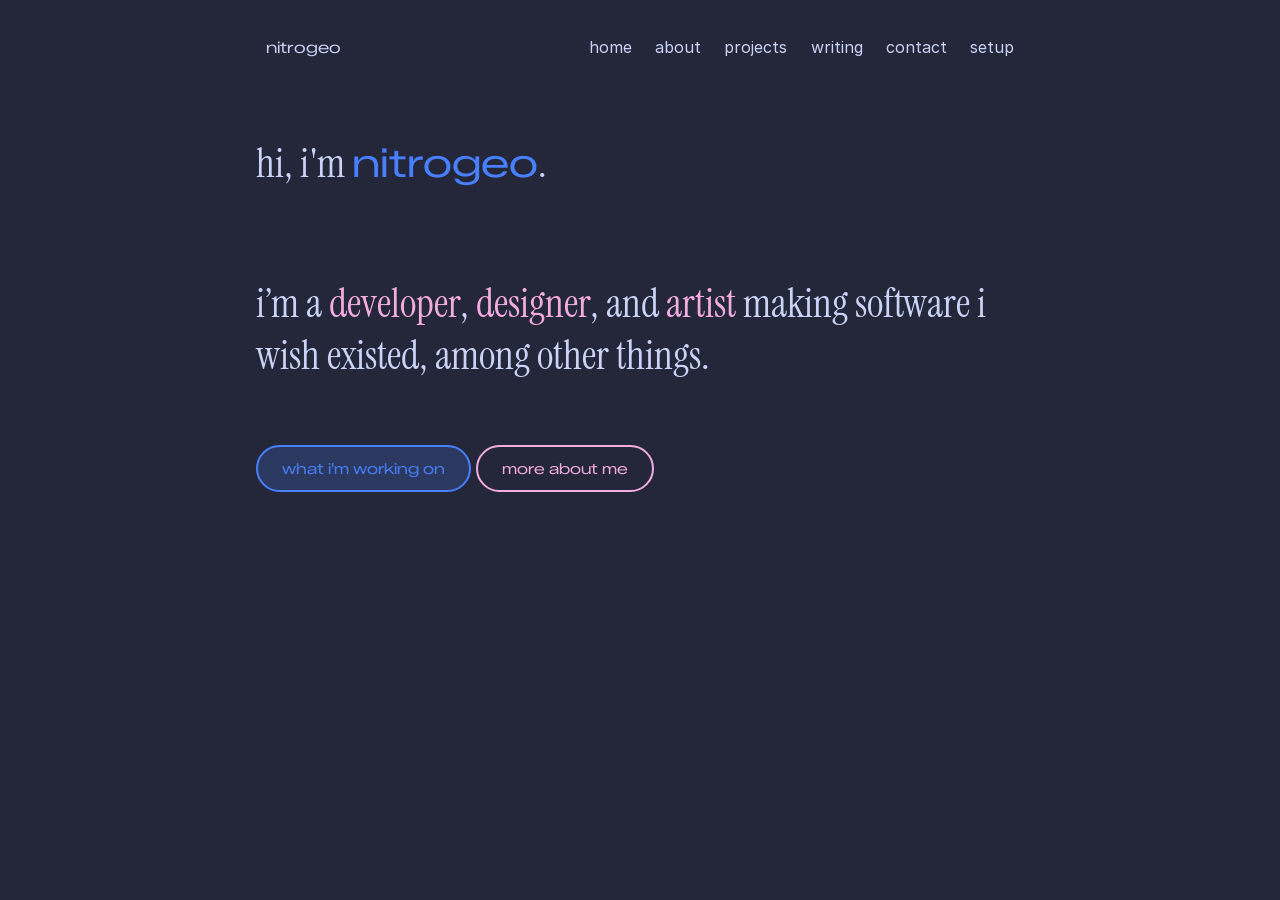
<file: index.html>
<!DOCTYPE html>
<html lang="en">
<head>
    <meta charset="UTF-8">
    <meta name="viewport" content="width=device-width, initial-scale=1.0">
    <title>nitrogeo's personal site~</title>
    <link rel="icon" type="image/png" href="./.assets/box sona head.png">

    <link rel="stylesheet" href="styles.css">
    <script src="./script.js"></script>    

    <!-- google fonts -->
    <!--<link rel="preconnect" href="https://fonts.googleapis.com">-->
    <!--<link rel="preconnect" href="https://fonts.gstatic.com" crossorigin>-->
    <!--<link href="https://fonts.googleapis.com/css2?family=Geist+Mono:ital,wght@0,100..900;1,100..900&family=Geist+Pixel&family=Instrument+Serif:ital@0;1&family=Inter:ital,opsz,wght@0,14..32,100..900;1,14..32,100..900&family=Knewave&display=swap" rel="stylesheet">-->
    

    <!-- 

    map 11:34a // 
    
    index, 
    about, 
    tech projects /
        hoth
        nitrox+tesseract
    creative projects /
        xylieverse??
        wormholes
        stick figures idk man
        decahedron
    creative areas ie "about" ig vro/
        vid editng
        music prod
        art/animation
        mograp
        writing/lore 
    -->
</head>
<body>
    <main class="site-shell">
        <div id="navbar-container"></div>
        <div class="hero master-hero">
            <h1 class="hero-text">hi, i'm <span class="hero-a">nitrogeo</span>.</h1>
            <p class="hero-text">i’m a <span class="hero-b">developer</span>, <span class="hero-b">designer</span>, and <span class="hero-b">artist</span> making software i wish existed, among other things.</p>
        </div>
        <div class="button-group">
                <a href="./projects.html" class="btn button-a">what i'm working on</a>
                <a href="./about.html" class="btn button-b">more about me</a>
        </div>
    </main>
</body>
</html>
</file>
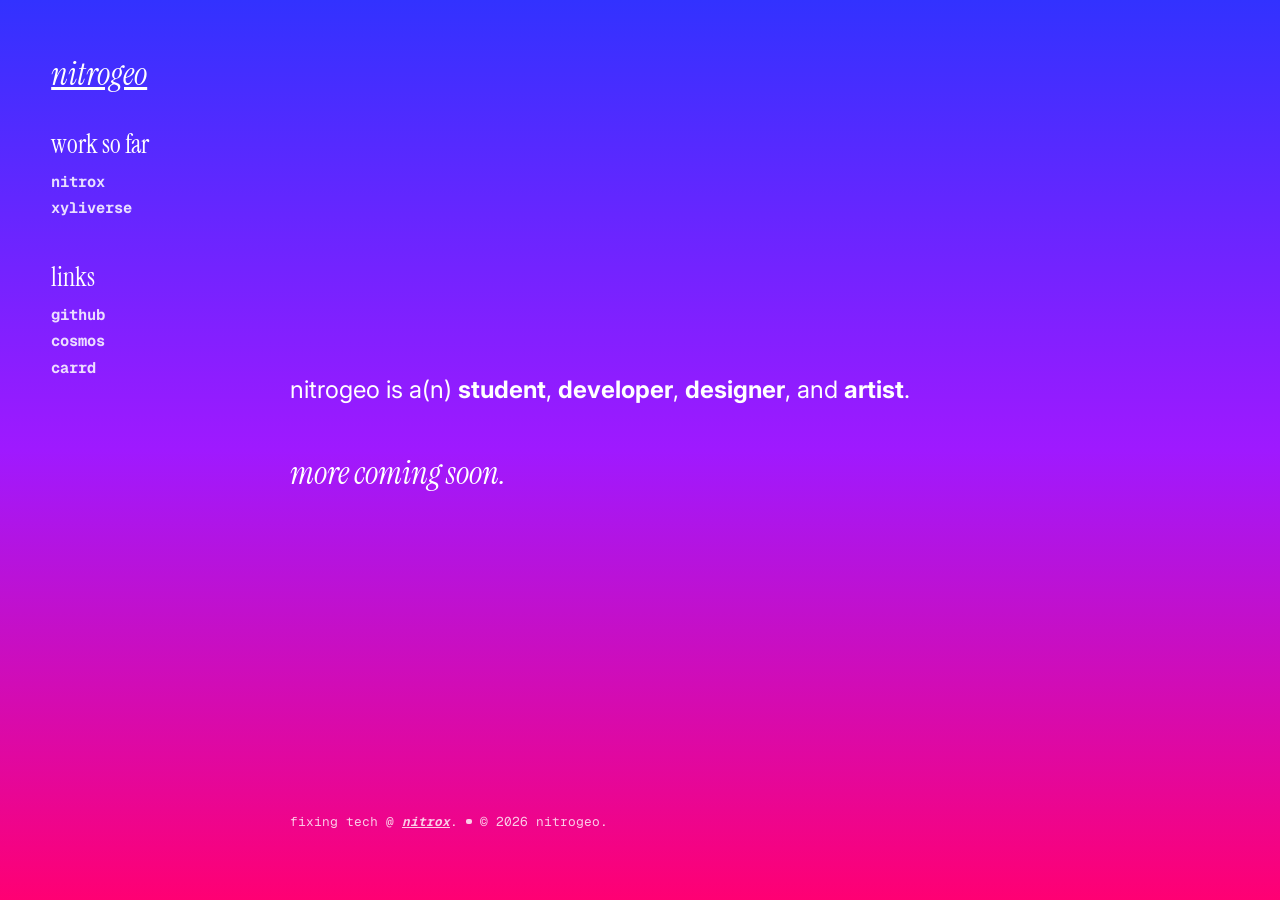
<file: .old-v1/index.html>
<!DOCTYPE html>
<html lang="en">
<head>
    <meta charset="UTF-8">
    <meta name="viewport" content="width=device-width, initial-scale=1.0">
    <title>@nitrogeo</title>
    <link rel="icon" type="image/png" href="./.assets/doodle1 inverted~.png">
    <link rel="stylesheet" href="styles.css">
</head>
<body>
    <div class="layout">
        <aside class="sidebar">
            <div class="sidebar-group">
                <h1 class="sidebar-hero">nitrogeo</h1>
                <h2 class="sidebar-header">work so far</h2>
                <ul class="sidebar-items">
                    <li><a href="https://nitroxhq.github.io" target="_blank" rel="noopener noreferrer">nitrox</a></li>
                    <li><a href="404.html" rel="noopener noreferrer">xyliverse</a></li>

                </ul>
            </div>
            <div class="sidebar-group">
                <h2 class="sidebar-header">links</h2>
                <ul class="sidebar-items">
                    <li><a href="https://github.com/nitrogeo" target="_blank" rel="noopener noreferrer">github</a></li>
                    <li><a href="https://cosmos.so/nitrogeo" target="_blank" rel="noopener noreferrer">cosmos</a></li>
                    <li><a href="https://nitrogeo.carrd.co" target="_blank" rel="noopener noreferrer">carrd</a></li>
                </ul>
            </div>
        </aside>

        <div class="content-area">
            <main class="main">
                <div class="hero">
                    <p class="hero-description">
                        nitrogeo is a(n) <strong>student</strong>, <strong>developer</strong>,
                        <strong>designer</strong>, and <strong>artist</strong>.
                    </p>
                </div>
                <p class="coming-soon">more coming soon.</p>
            </main>

            <footer class="footer">
                <span class="tagline">fixing tech @ <a href="https://nitroxhq.github.io/" class="link">nitrox</a>.</span>
                <span class="cursor"></span>
                <span class="copyright">&copy; 2026 nitrogeo.</span>
            </footer>
        </div>
    </div>
</body>
</html>
</file>
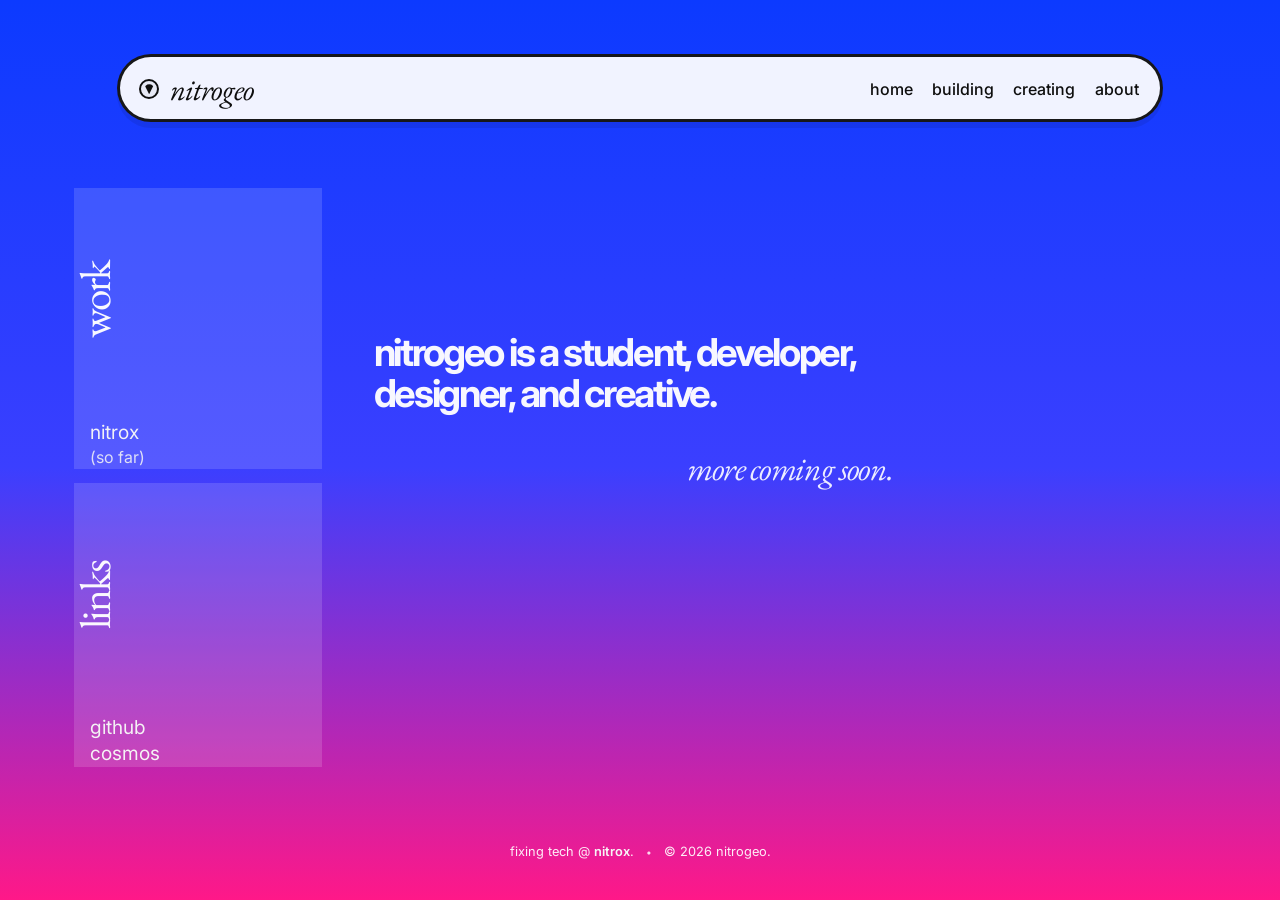
<file: .old-v2-ai-purge/index.html>
<!DOCTYPE html>
<html lang="en">
<head>
    <meta charset="UTF-8">
    <meta name="viewport" content="width=device-width, initial-scale=1.0">
    <title>@nitrogeo</title>
    <link rel="icon" type="image/png" href="./.assets/doodle1 inverted~.png">
    <link rel="preconnect" href="https://fonts.googleapis.com">
    <link rel="preconnect" href="https://fonts.gstatic.com" crossorigin>
    <link href="https://fonts.googleapis.com/css2?family=EB+Garamond:ital,wght@0,400..800;1,400..800&family=Inter:wght@400;500;600;700;800;900&display=swap" rel="stylesheet">
    <link rel="stylesheet" href="styles.css">
</head>

<body>
    <div class="page-shell">
        <header class="topbar" aria-label="Main navigation">
            <div class="brand-wrap" aria-label="nitrogeo home">
                <span class="brand-mark" aria-hidden="true"></span>
                <span class="brand-name">nitrogeo</span>
            </div>

            <nav class="main-nav" aria-label="Site sections">
                <a href="#" class="nav-link">home</a>
                <a href="#" class="nav-link">building</a>
                <a href="#" class="nav-link">creating</a>
                <a href="#" class="nav-link">about</a>
            </nav>
        </header>

        <div class="content-row">
            <aside class="info-column" aria-label="Links and work">
                <div class="info-block">
                    <div class="info-label">work</div>
                    <div class="info-item"><a href="https://nitroxhq.github.io" target="_blank" rel="noopener noreferrer">nitrox</a></div>
                    <div class="info-note">(so far)</div>
                </div>

                <div class="info-block">
                    <div class="info-label">links</div>
                    <div class="info-item"><a href="https://github.com/nitrogeo" target="_blank" rel="noopener noreferrer">github</a></div>
                    <div class="info-item"><a href="https://cosmos.so/nitrogeo" target="_blank" rel="noopener noreferrer">cosmos</a></div>
                </div>
            </aside>

            <main class="hero" aria-labelledby="intro-heading">
                <h1 id="intro-heading">nitrogeo is a student, developer,<br>designer, and creative.</h1>
                <p class="coming-soon">more coming soon.</p>
            </main>
        </div>

        <footer class="site-footer">
            <span>fixing tech @ <a href="https://nitroxhq.github.io/" target="_blank" rel="noopener noreferrer">nitrox</a>.</span>
            <span class="footer-dot" aria-hidden="true">•</span>
            <span>&copy; 2026 nitrogeo.</span>
        </footer>
    </div>
</body>
</html>
</file>
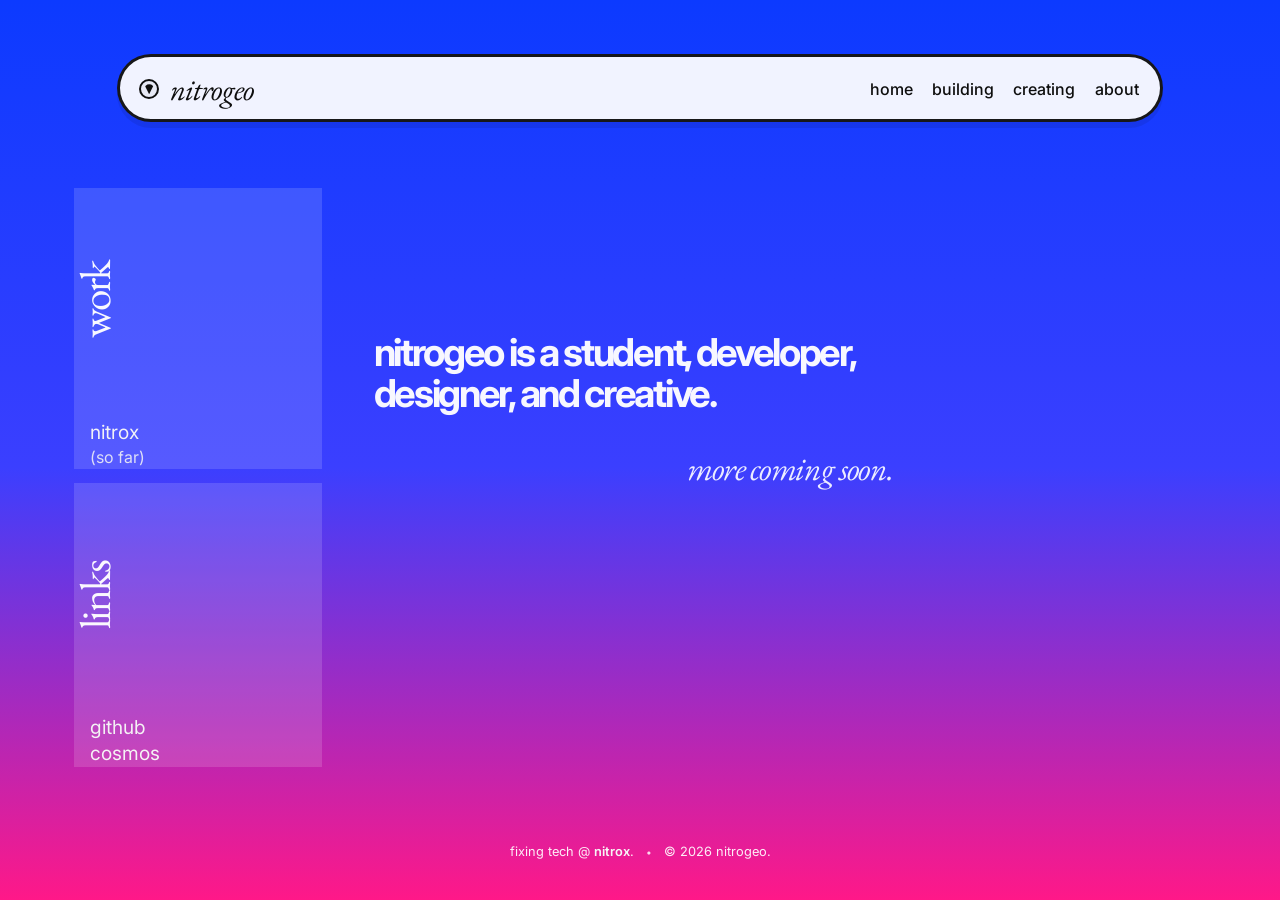
<file: v2.x no ai purge idk/index.html>
<!DOCTYPE html>
<html lang="en">
<head>
    <meta charset="UTF-8">
    <meta name="viewport" content="width=device-width, initial-scale=1.0">
    <title>@nitrogeo</title>
    <link rel="icon" type="image/png" href="./assets/doodle1 inverted~.png">
    <link rel="preconnect" href="https://fonts.googleapis.com">
    <link rel="preconnect" href="https://fonts.gstatic.com" crossorigin>
    <link href="https://fonts.googleapis.com/css2?family=EB+Garamond:ital,wght@0,400..800;1,400..800&family=Inter:wght@400;500;600;700;800;900&display=swap" rel="stylesheet">
    <link rel="stylesheet" href="styles.css">
</head>

<body>
    <div class="page-shell">
        <header class="topbar" aria-label="Main navigation">
            <div class="brand-wrap" aria-label="nitrogeo home">
                <span class="brand-mark" aria-hidden="true"></span>
                <span class="brand-name">nitrogeo</span>
            </div>

            <nav class="main-nav" aria-label="Site sections">
                <a href="#" class="nav-link">home</a>
                <a href="#" class="nav-link">building</a>
                <a href="#" class="nav-link">creating</a>
                <a href="#" class="nav-link">about</a>
            </nav>
        </header>

        <div class="content-row">
            <aside class="info-column" aria-label="Links and work">
                <div class="info-block">
                    <div class="info-label">work</div>
                    <div class="info-item"><a href="https://nitroxhq.github.io" target="_blank" rel="noopener noreferrer">nitrox</a></div>
                    <div class="info-note">(so far)</div>
                </div>

                <div class="info-block">
                    <div class="info-label">links</div>
                    <div class="info-item"><a href="https://github.com/nitrogeo" target="_blank" rel="noopener noreferrer">github</a></div>
                    <div class="info-item"><a href="https://cosmos.so/nitrogeo" target="_blank" rel="noopener noreferrer">cosmos</a></div>
                </div>
            </aside>

            <main class="hero" aria-labelledby="intro-heading">
                <h1 id="intro-heading">nitrogeo is a student, developer,<br>designer, and creative.</h1>
                <p class="coming-soon">more coming soon.</p>
            </main>
        </div>

        <footer class="site-footer">
            <span>fixing tech @ <a href="https://nitroxhq.github.io/" target="_blank" rel="noopener noreferrer">nitrox</a>.</span>
            <span class="footer-dot" aria-hidden="true">•</span>
            <span>&copy; 2026 nitrogeo.</span>
        </footer>
    </div>
</body>
</html>
</file>
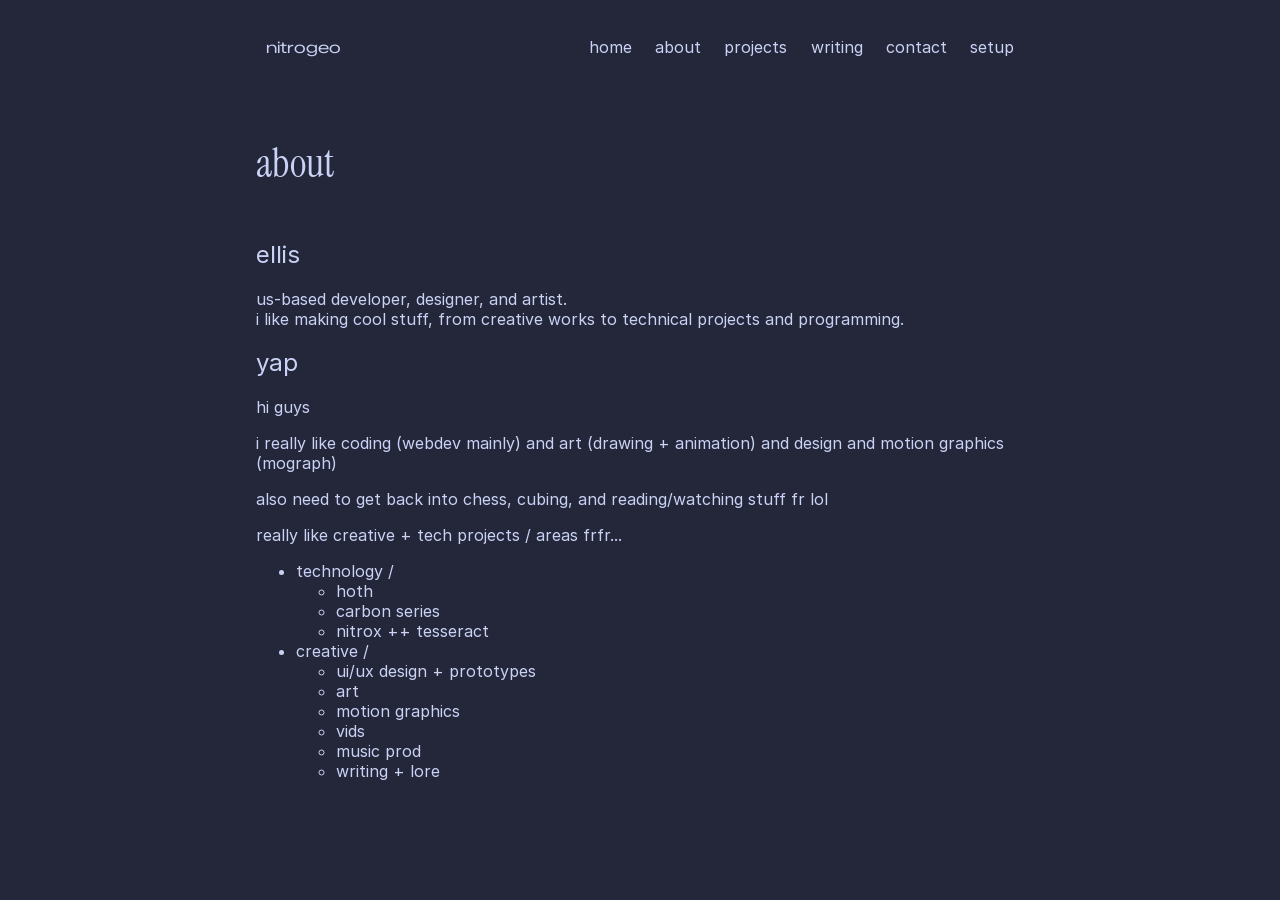
<file: about.html>
<!DOCTYPE html>
<html lang="en">
<head>
    <meta charset="UTF-8">
    <meta name="viewport" content="width=device-width, initial-scale=1.0">
    <title>nitrogeo // about</title>
    <link rel="icon" type="image/png" href="./.assets/box sona head.png">
    <link rel="stylesheet" href="styles.css">
    <script src="./script.js"></script> 
</head>
<body>
    <main class="site-shell">
        <div id="navbar-container"></div>
        <div class="hero">
            <h1 class="hero-text">about</h1>
        </div>
        <h2 class="h2-text">ellis</h2>
        us-based developer, designer, and artist.
        <br>
        i like making cool stuff, from creative works to technical projects and programming.
        <h2 class="h2-text">yap</h2>
        <div> <!-- yap idk lol -->
            <p>hi guys</p>
            <p>i really like coding (webdev mainly) and art (drawing + animation) and design and motion graphics (mograph)</p>
            <p>also need to get back into chess, cubing, and reading/watching stuff fr lol</p>
        </div>
        <div> <!-- list idk -->
            <p>really like creative + tech projects / areas frfr...</p>
            <ul>
                <li>technology /</li>
                <ul>
                    <li>hoth</li>
                    <li>carbon series</li>
                    <li>nitrox ++ tesseract</li>
                </ul>
                <li>creative /</li>
                <ul>
                    <li>ui/ux design + prototypes</li>
                    <li>art</li>
                    <li>motion graphics</li>
                    <li>vids</li>
                    <li>music prod</li>
                    <li>writing + lore</li>
                </ul>
            </ul>
        </div>
    </main>
</body>
</html>
</file>
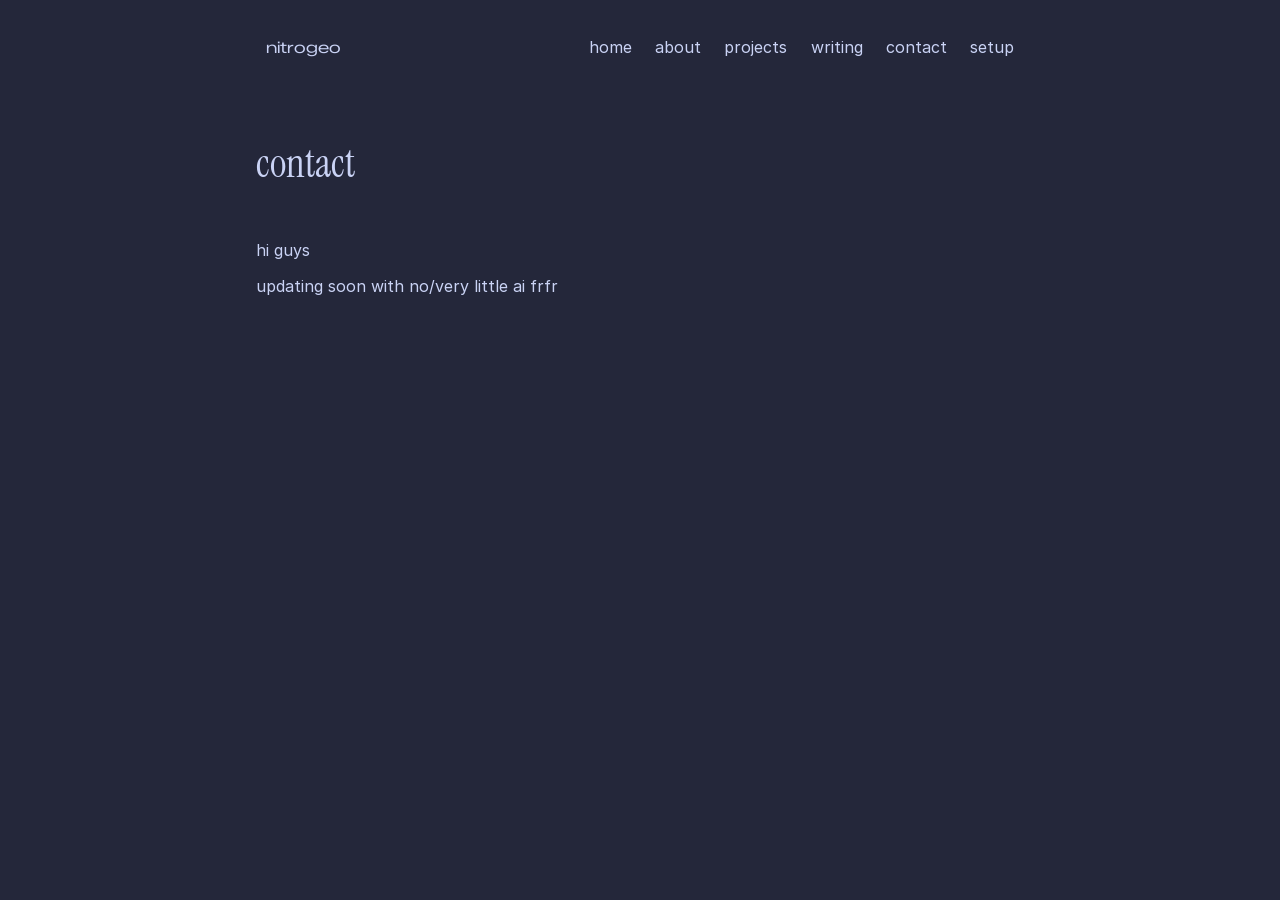
<file: contact.html>
<!DOCTYPE html>
<html lang="en">
<head>
    <meta charset="UTF-8">
    <meta name="viewport" content="width=device-width, initial-scale=1.0">
    <title>nitrogeo // contact</title>
    <link rel="icon" type="image/png" href="./.assets/box sona head.png">
    <link rel="stylesheet" href="styles.css">
    <script src="./script.js"></script> 
</head>
<body>
    <main class="site-shell">
        <div id="navbar-container"></div>
        <div class="hero">
            <h1 class="hero-text">contact</h1>
            <p>hi guys</p>
            <p>updating soon with no/very little ai frfr</p>
        </div>
        <div>
        </div>
    </main>
</body>
</html>
</file>
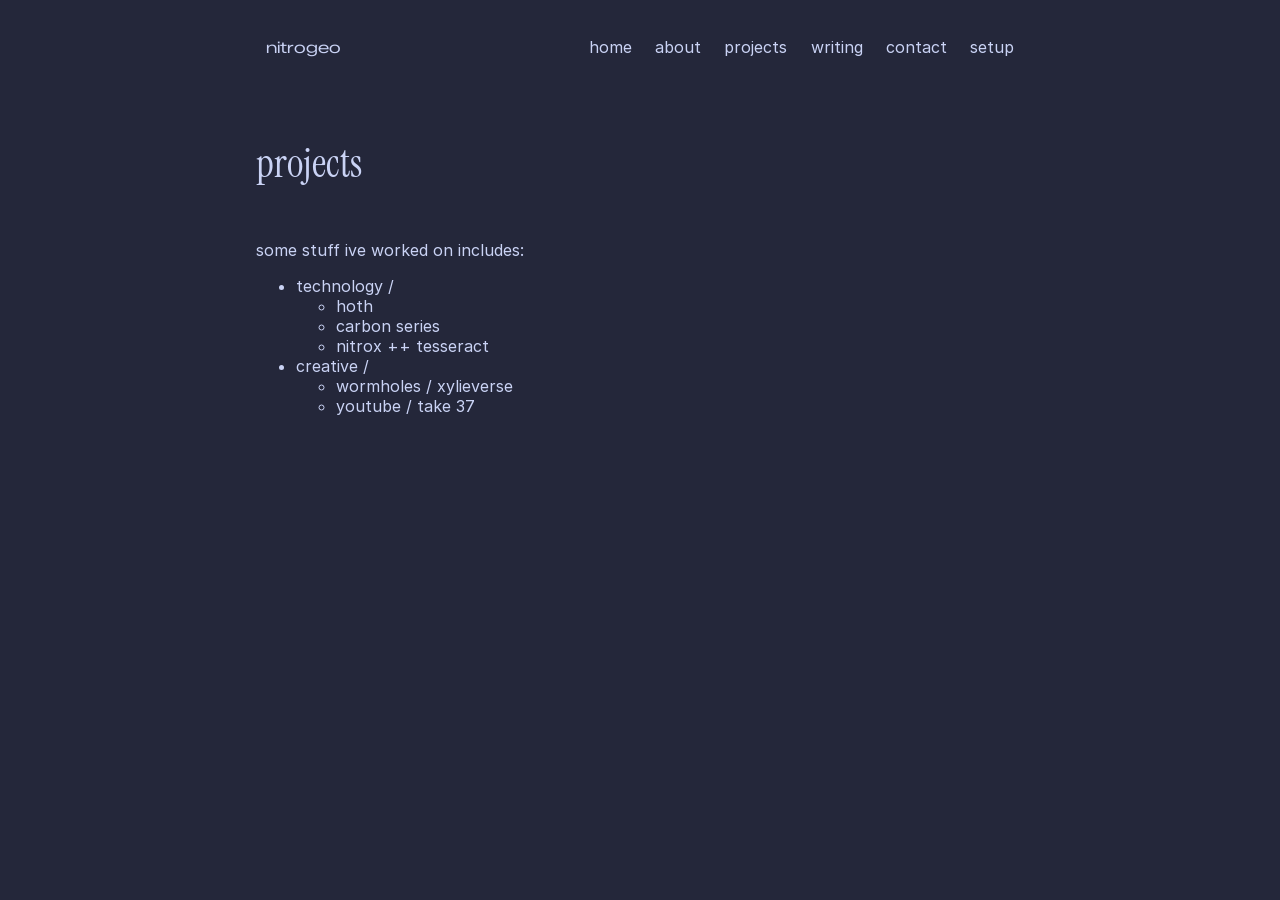
<file: projects.html>
<!DOCTYPE html>
<html lang="en">
<head>
    <meta charset="UTF-8">
    <meta name="viewport" content="width=device-width, initial-scale=1.0">
    <title>nitrogeo // projects</title>
    <link rel="icon" type="image/png" href="./.assets/box sona head.png">
    <link rel="stylesheet" href="styles.css">
    <script src="./script.js"></script> 
</head>
<body>
    <main class="site-shell">
        <div id="navbar-container"></div>
        <div class="hero">
            <h1 class="hero-text">projects</h1>
        </div>
        <div>
            <p>some stuff ive worked on includes:</p>
            <ul>
                <li>technology /</li>
                <ul>
                    <li>hoth</li>
                    <li>carbon series</li>
                    <li>nitrox ++ tesseract</li>
                </ul>
                <li>creative /</li>
                <ul>
                    <li>wormholes / xylieverse</li>
                    <li>youtube / take 37</li>
                </ul>
            </ul>
        </div>
    </main>
</body>
</html>
</file>
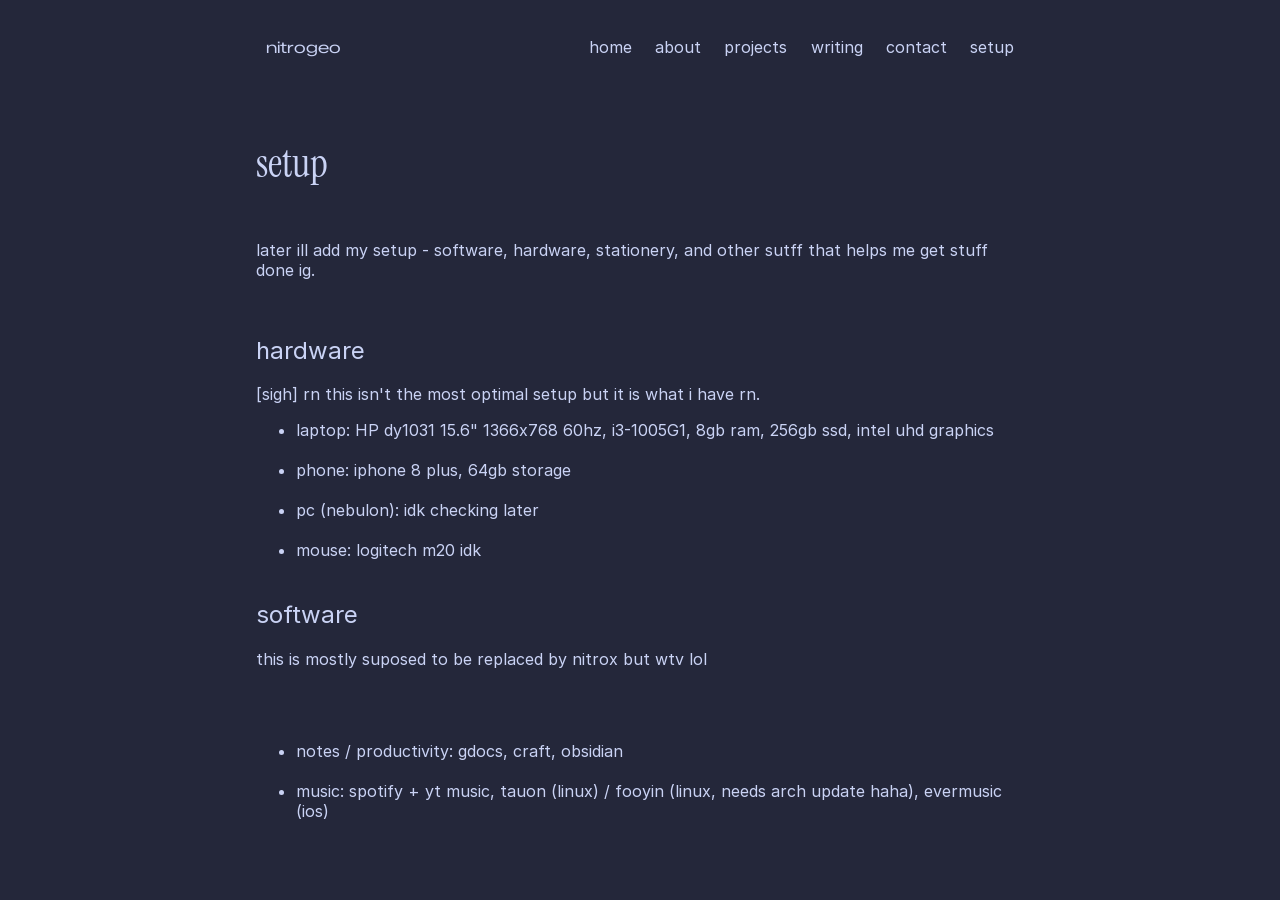
<file: setup.html>
<!DOCTYPE html>
<html lang="en">
<head>
    <meta charset="UTF-8">
    <meta name="viewport" content="width=device-width, initial-scale=1.0">
    <title>nitrogeo // about</title>
    <link rel="icon" type="image/png" href="./.assets/box sona head.png">
    <link rel="stylesheet" href="styles.css">
    <script src="./script.js"></script> 
</head>
<body>
    <main class="site-shell">
        <div id="navbar-container"></div>
        <div class="hero">
            <h1 class="hero-text">setup</h1>
            <p>later ill add my setup - software, hardware, stationery, and other sutff that helps me get stuff done ig.</p>
            <br>
        </div>
        <div>
            <h2 class="h2-text">hardware</h2>
            [sigh] rn this isn't the most optimal setup but it is what i have rn.
            <br>
            <ul>
                <li class="bullet">laptop: HP dy1031 15.6" 1366x768 60hz, i3-1005G1, 8gb ram, 256gb ssd, intel uhd graphics</li>
                <br>
                <li class="bullet">phone: iphone 8 plus, 64gb storage</li>
                <br>
                <li class="bullet">pc (nebulon): idk checking later</li>
                <br>
                <li class="bullet">mouse: logitech m20 idk</li>
                <br>
            </ul>
        </div>

        <h2 class="h2-text">software</h2>
        <div> <!-- yap idk lol -->
            <p>this is mostly suposed to be replaced by nitrox but wtv lol</p>
            <br>
            <br>
        <ul>
            <li class="bullet">notes / productivity: gdocs, craft, obsidian</li>
            <br>
            <li class="bullet">music: spotify + yt music, tauon (linux) / fooyin (linux, needs arch update haha), evermusic (ios)</li>
            <br>
        </ul>
        </div>
    </main>
</body>
</html>
</file>
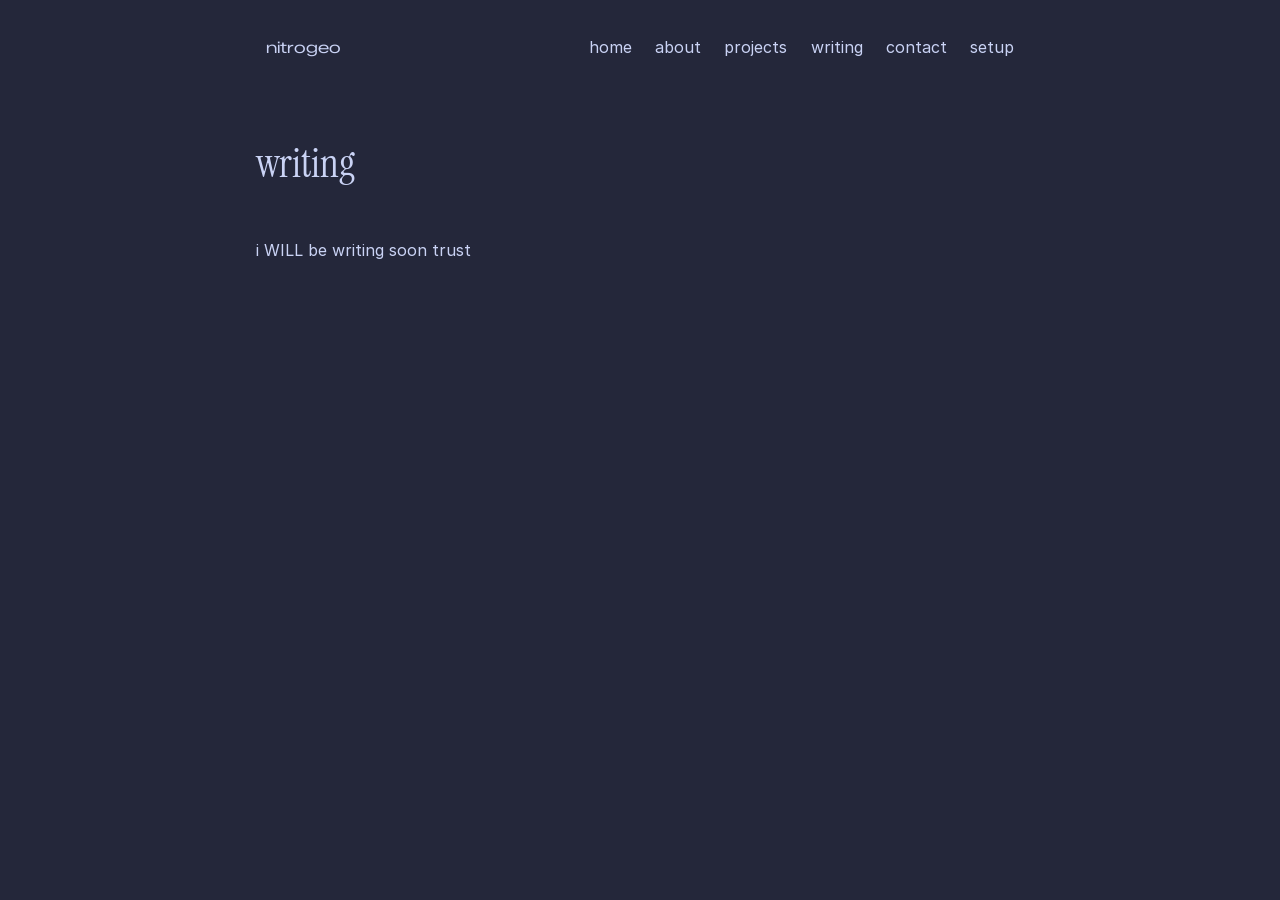
<file: writing.html>
<!DOCTYPE html>
<html lang="en">
<head>
    <meta charset="UTF-8">
    <meta name="viewport" content="width=device-width, initial-scale=1.0">
    <title>nitrogeo // writing</title>
    <link rel="icon" type="image/png" href="./.assets/box sona head.png">
    <link rel="stylesheet" href="styles.css">
    <script src="./script.js"></script> 
</head>
<body>
    <main class="site-shell">
        <div id="navbar-container"></div>
        <div class="hero">
            <h1 class="hero-text">writing</h1>
        </div>
        <div>
            <p>i WILL be writing soon trust</p>
        </div>
    </main>
</body>
</html>
</file>
<file: styles.css>
/* local fonts! */
@font-face {
  font-family: 'Zalando Sans SemiExpanded';
  font-weight: 400;
  src: url('assets/fonts/zalando-semiexpanded/ZalandoSansSemiExpanded-VariableFont_wght.woff2') format('woff2');
}

@font-face {
  font-family: 'Zalando Sans SemiExpanded';
  font-weight: 400;
  font-style: italic;
  src: url('assets/fonts/zalando-semiexpanded/ZalandoSansSemiExpanded-Italic-VariableFont_wght.woff2') format('woff2');
}



@font-face {
  font-family: 'Zalando Sans SemiExpanded';
  font-weight: 400;
  src: url('assets/fonts/zalando-expanded/ZalandoSansExpanded-VariableFont_wght.woff2') format('woff2');
}

@font-face {
  font-family: 'Zalando Sans SemiExpanded';
  font-weight: 400;
  font-style: italic;
  src: url('assets/fonts/zalando-expanded/ZalandoSansExpanded-Italic-VariableFont_wght.woff2') format('woff2');
}



@font-face {
  font-family: 'Inter';
  font-weight: 400;
  src: url('assets/fonts/inter/Inter-Regular.woff2') format('woff2');
}

@font-face {
  font-family: 'Inter';
  font-weight: 400;
  font-style: italic;
  src: url('assets/fonts/inter/Inter-Italic.woff2') format('woff2');
}

@font-face {
  font-family: 'Instrument Serif';
  font-weight: 400;
  src: url('assets/fonts/instrument-serif/InstrumentSerif-Regular.woff2') format('woff2');
}

@font-face {
  font-family: 'Instrument Serif';
  font-weight: 400;
  font-style: italic;
  src: url('assets/fonts/instrument-serif/InstrumentSerif-Italic.woff2') format('woff2');
}

@font-face {
    font-family: 'Geist Mono';
    font-weight: 400;
    src: url('assets/fonts/geist-mono/GeistMono-Regular.woff2') format('woff2');
}

@font-face {
    font-family: 'Geist Pixel';
    font-weight: 400;
    src: url('assets/fonts/geist-pixel/GeistPixel-Square.woff2') format('woff2');
}

@font-face {
    font-family: 'Knewave';
    font-weight: 400;
    src: url('assets/fonts/knewave/Knewave-Regular.woff2') format('woff2');
}

/* vars! */
:root {
  /* catppuccin btw lol */

  /* colors */
  --bg: #24273a;
  /* --text: #f6f6f6; */
  --text: #cad3f5;
  /* ========== */
  --accent1: #4980FF;
  --accent2: #F3ACE0;
  --accent3: #c6a0f6;

  
  /* fonts */
  --font-main: "Inter", sans-serif;
  --font-serif: "Instrument Serif", serif;
  --font-mono: "Geist Mono";
  --font-chill: "Knewave"; /* make it the ones from figma later lol // done idk when lol; 10.20.2026*/
  --font-pixel: "Geist Pixel";
  --font-wide: "Zalando Sans SemiExpanded";
}


/* page main */
* {
  box-sizing: border-box;
  font-weight: normal; /* tmp fix for weird bolded intrument serif idk */
}

body {
  font-family: var(--font-main);
  background-color: var(--bg);
  color: var(--text);
}

/* also active = on-click and link = unvisited and visited = visited*/
/* purple is #c6a0f6 */
/* All links */
a {
  color: var(--accent2);
  text-decoration: none; /* removes the underline*/
}

/* Mouse-over (hover) state */
a:hover {
  color: var(--accent1);
}

/* Shared page boundaries // margin? pretty sure */
.site-shell { /* doesnt work btw ?? idk fixing */
    width: min(90%, 48rem);
    margin-inline: auto;
}



/* navbar stuff! */
/* Navbar */
.navbar {
    display: flex;
    justify-content: space-between;
    align-items: center;
    gap: 1.5rem;
    padding-block: 1.5rem;
}

.navbar-links {
    display: flex;
    gap: 0.2rem;
    flex-wrap: wrap;
}

/* Links */
.navbar a {
    color: inherit;
    text-decoration: none;
    padding: 5px 10px; /* add vert and hor padding to make it "thicker" lol */
}

.navbar a:hover {
    text-decoration: underline;
    color: var(--accent1)
}





/* custom HERO classes */
.master-hero {
  /* idk man update later */
}
.hero-text {
  font-family: var(--font-serif);

  gap: 1.5rem; /* ?? */
  padding-block: 1.5rem;
  font-size: 2.5rem;
}
.hero-a {
  font-weight: normal;
  color: var(--accent1);
  font-family: var(--font-wide);
}
.hero-b {
  color: var(--accent2)
}

.btn { /* learn ts fr */
  /* learn vro */
  display: inline-block;

  /* know fr i think */
  padding: 0.75rem 1.5rem; /* text padding */
  border-radius: 9999px; /* round */
  border: 1px solid currentColor;
  font-size: 0.95rem;

  /* learn vro */
  transition: background-color 0.2s ease, color 0.2s ease;
  font-family: var(--font-wide);
}
.button-a {
  color: var(--accent1);
  border: 2.5px solid var(--accent1);

  /* learn vro */
  background-color: color-mix(in srgb, var(--accent1) 20%, transparent);
}
.button-b {
  color: var(--accent2);
  border: 2.5px solid var(--accent2);
  /* background-color: color-mix(in srgb, var(--accent2) 0%, transparent); */
}



/* custom bullet pts! */
.sitemap li {
  list-style: "– ";
}
.index-links li {
  list-style: "– ";
}
.bullet ui {
  list-style: "– ";
}

.underline {
  color: var(--accent2);
  text-decoration: underline;
}

.navbar-logo {
  font-family: var(--font-wide);
  color: var(--accent1); /* why no apply?? */
}
</file>
<file: .old-v1/styles.css>
@import url('https://fonts.googleapis.com/css2?family=EB+Garamond:ital,wght@0,400..800;1,400..800&family=Geist+Mono:wght@100..900&family=Instrument+Sans:ital,wght@0,400..700;1,400..700&family=Instrument+Serif:ital@0;1&family=Inter:ital,opsz,wght@0,14..32,100..900;1,14..32,100..900&display=swap');

:root {
  --text: #ffffff;
  --serif: 'Instrument Serif', serif;
  --sans-serif: 'Inter', sans-serif;
  --mono: 'Geist Mono', monospace;
  --sans: 'Instrument Sans', sans-serif;
  --mond: 'EB Garamond', serif;
}

*, *::before, *::after {
  box-sizing: border-box;
}

html, body {
  margin: 0;
  padding: 0;
  height: 100%;
}

body {
  font-family: var(--sans-serif);
  background: linear-gradient(180deg, #3232FF 0%, #9F19FF 50%, #ff0073 100%); /* #FF0048*/
  background-attachment: fixed;
  color: var(--text);
  -webkit-font-smoothing: antialiased;
  -moz-osx-font-smoothing: grayscale;
}

::selection {
  background: rgba(255, 255, 255, 0.2);
}

.layout {
  display: flex;
  min-height: 100vh;
}





.sidebar {
  padding: clamp(3rem, 6vh, 5rem) clamp(1.5rem, 3vw, 3rem);
  padding-left: clamp(1.5rem, 4vw, 5rem);
  flex-shrink: 0;
}

.sidebar-group {
  margin-bottom: 2.5rem;
}

.sidebar-hero {
  font-family: var(--serif);
  font-size: clamp(1.5rem, 3vw, 2rem);
  font-weight: 400;
  margin: 0 0 2rem;
  line-height: 1.3;
  text-decoration: underline;
  font-style: italic;
}

.sidebar-header {
  font-family: var(--serif);
  font-size: clamp(1.25rem, 2vw, 1.75rem);
  font-weight: 400;
  margin: 0 0 0.5rem;
  line-height: 1.3;
}

.sidebar-items {
  list-style: none;
  font-weight: bold;
  padding: 0;
  margin: 0;
}

.sidebar-items li {
  font-family: var(--mono);
  font-size: clamp(0.875rem, 1.2vw, 1.125rem);
  line-height: 1.7;
  opacity: 0.85;
}

.sidebar-items a {
  color: var(--text);
  text-decoration: none;
}

.sidebar-items a:hover {
  text-decoration: underline;
  text-underline-offset: 0.15em;
}





.content-area {
  flex: 1;
  display: flex;
  flex-direction: column;
  padding: clamp(3rem, 6vh, 5rem) clamp(1.5rem, 4vw, 5rem);
  padding-left: clamp(3rem, 8vw, 8rem);
}

.main {
  flex: 1;
  display: flex;
  flex-direction: column;
  justify-content: center;
}






.hero {
  display: flex;
  flex-wrap: wrap;
  align-items: baseline;
}

.hero-heading {
  font-family: var(--serif);
  font-size: clamp(2.5rem, 5.5vw, 5rem);
  font-weight: 400;
  line-height: 1.1;
  margin: 0;
}

.hero-description {
  font-family: var(--sans-serif);
  font-size: clamp(1rem, 2vw, 1.5rem);
  font-weight: 400;
  line-height: 1.5;
  margin: 0;
}

.hero-description strong {
  font-weight: 700;
  color: var(--text);
}






.coming-soon {
  font-family: var(--serif);
  font-size: clamp(1.25rem, 2.5vw, 2rem);
  font-weight: 400;
  margin: clamp(2rem, 5vh, 4rem) 0 0;
  line-height: 1.3;
  font-style: italic;
}

.footer {
  font-family: var(--mono);
  font-size: clamp(0.75rem, 1vw, 0.875rem);
  opacity: 0.8;
  display: flex;
  align-items: center;
  gap: 0.5rem;
  padding-bottom: 1rem;
  flex-wrap: wrap;
}

.cursor {
  display: inline-block;
  width: 0.45em;
  height: 0.45em;
  border-radius: 2px;
  background: var(--text);
  flex-shrink: 0;
}





.link {
  color: var(--text);
  font-style: italic;
  font-weight: bold;}
.link.footer {
  text-decoration: underline;
}

.back-link {
  display: inline-block;
  padding: 6px 14px;
  border-radius: 8px;
  transition: background 0.2s ease;
}

.back-link:hover {
  background: rgba(255, 255, 255, 0.12);
}
</file>
<file: .old-v2-ai-purge/styles.css>
:root {
  --bg-top: #0c3aff;
  --bg-mid: #3b3fff;
  --bg-bottom: #ff1888;
  --text: #f6f6f6;
  --brand-outline: rgba(0, 0, 0, 0.9);
  --panel-bg: rgba(255, 255, 255, 0.12);
  --nav-bg: rgba(255, 255, 255, 0.94);
  --nav-text: #0e0e0e;
  --muted: rgba(255, 255, 255, 0.78);
  --shadow: rgba(0, 0, 0, 0.15);
}

* {
  box-sizing: border-box;
}

html, body {
  margin: 0;
  min-height: 100%;
  min-width: 320px;
  font-family: "Inter", sans-serif;
  background: linear-gradient(180deg, var(--bg-top) 0%, var(--bg-mid) 52%, var(--bg-bottom) 100%);
  color: var(--text);
}

body {
  min-height: 100vh;
  display: flex;
  justify-content: center;
  align-items: flex-start;
  -webkit-font-smoothing: antialiased;
  -moz-osx-font-smoothing: grayscale;
}

img {
  max-width: 100%;
  display: block;
}

button, input, textarea, select {
  font: inherit;
}

::selection {
  background: rgba(255, 255, 255, 0.2);
}

.page-shell {
  width: 100%;
  min-height: 100vh;
  padding: 3.4rem 2.5rem 1.8rem;
  display: flex;
  flex-direction: column;
  position: relative;
}

.topbar {
  width: min(68rem, calc(100% - 12vw));
  margin: 0 auto 3.8rem;
  background: var(--nav-bg);
  border: 3px solid var(--brand-outline);
  border-radius: 999px;
  min-height: 4.2rem;
  display: flex;
  align-items: center;
  justify-content: space-between;
  gap: 1rem;
  box-shadow: 0 6px 0 rgba(0, 0, 0, 0.08);
  padding: 0.9rem 1.35rem 0.8rem 1rem;
}

.brand-wrap {
  display: inline-flex;
  align-items: center;
  gap: 0.7rem;
  color: var(--nav-text);
  line-height: 1;
  padding-left: 0.2rem;
}

.brand-mark {
  width: 1.25rem;
  height: 1.25rem;
  border: 2.5px solid var(--nav-text);
  border-radius: 50%;
  display: inline-block;
  position: relative;
  box-sizing: border-box;
  background: rgba(0, 0, 0, 0.04);
}

.brand-mark::before {
  content: "";
  position: absolute;
  inset: 0.18rem;
  border-radius: 50%;
  background: var(--nav-text);
  clip-path: polygon(50% 0%, 100% 100%, 0% 100%);
  transform: rotate(180deg);
}

.brand-name {
  font-family: "EB Garamond", serif;
  font-size: clamp(1.9rem, 2vw, 2.4rem);
  font-weight: 400;
  letter-spacing: -0.04em;
  font-style: italic;
}

.main-nav {
  display: flex;
  align-items: center;
  justify-content: center;
  flex-wrap: wrap;
  gap: clamp(0.9rem, 1.5vw, 2.1rem);
  color: var(--nav-text);
  font-family: "Inter", sans-serif;
  font-weight: 500;
}

.nav-link {
  color: var(--nav-text);
  text-decoration: none;
  font-size: clamp(1rem, 1.15vw, 1.22rem);
  line-height: 1;
  position: relative;
}

.nav-link:hover {
  text-decoration: underline;
  text-underline-offset: 0.15em;
}

.content-row {
  display: flex;
  align-items: flex-start;
  justify-content: center;
  width: min(90rem, 100%);
  margin: 0 auto;
  gap: clamp(1.8rem, 4vw, 6rem);
  flex: 1;
}

.info-column {
  width: 15.5rem;
  min-width: 15.5rem;
  display: flex;
  flex-direction: column;
  align-items: flex-end;
  gap: 0.9rem;
  padding-top: 0.35rem;
}

.info-block {
  width: 100%;
  background: rgba(255, 255, 255, 0.14);
  border: 0;
  padding: 0;
  margin: 0;
}

.info-label {
  font-family: "EB Garamond", serif;
  font-size: clamp(2.7rem, 3vw, 3.2rem);
  font-weight: 400;
  line-height: 0.95;
  letter-spacing: -0.045em;
  margin: 0 0 0.5rem;
  color: rgba(255, 255, 255, 0.96);
  writing-mode: vertical-rl;
  transform: rotate(180deg);
  min-height: 14rem;
  display: flex;
  align-items: center;
  justify-content: center;
}

.info-item,
.info-note {
  font-family: "Inter", sans-serif;
  font-size: 1.2rem;
  color: var(--text);
  line-height: 1.35;
  text-align: left;
  margin-left: 1rem;
  opacity: 0.98;
}

.info-item a {
  color: var(--text);
  text-decoration: none;
}

.info-item a:hover {
  text-decoration: underline;
  text-underline-offset: 0.15em;
}

.info-note {
  opacity: 0.85;
  font-size: 1rem;
  margin-top: 0.1rem;
}

.hero {
  flex: 1;
  max-width: 52rem;
  display: flex;
  flex-direction: column;
  justify-content: center;
  min-height: 27rem;
  padding-top: 1.3rem;
}

.hero h1 {
  margin: 0;
  font-family: "Inter", sans-serif;
  font-size: clamp(2.2rem, 3vw, 3.45rem);
  line-height: 1.06;
  letter-spacing: -0.06em;
  font-weight: 700;
  color: rgba(255, 255, 255, 0.96);
  text-wrap: balance;
}

.coming-soon {
  margin: 2.4rem 0 0;
  font-family: "EB Garamond", serif;
  font-size: clamp(2rem, 2.6vw, 3rem);
  line-height: 1;
  font-style: italic;
  font-weight: 400;
  letter-spacing: -0.04em;
  text-align: center;
  color: rgba(255, 255, 255, 0.9);
}

.site-footer {
  width: min(95%, 80rem);
  display: flex;
  justify-content: center;
  align-items: center;
  gap: 0.75rem;
  text-align: center;
  font-family: "Inter", sans-serif;
  font-size: clamp(0.8rem, 0.9vw, 1rem);
  color: rgba(255, 255, 255, 0.92);
  margin: 1.5rem auto 0;
  padding-bottom: 0.75rem;
}

.site-footer a {
  color: var(--text);
  text-decoration: none;
  font-weight: 600;
}

.site-footer a:hover {
  text-decoration: underline;
  text-underline-offset: 0.16em;
}

.footer-dot {
  font-size: 0.8em;
  opacity: 0.9;
}

@media (max-width: 860px) {
  .page-shell {
    padding: 2.2rem 1.1rem 1.5rem;
  }

  .topbar {
    width: 100%;
    flex-direction: column;
    justify-content: center;
    border-radius: 1.3rem;
    padding: 1rem 1rem 1.1rem;
  }

  .content-row {
    flex-direction: column;
    align-items: center;
    width: 100%;
  }

  .info-column {
    width: 100%;
    min-width: 0;
    align-items: flex-start;
    padding-top: 0;
  }

  .info-block {
    width: 100%;
    display: block;
  }

  .info-label {
    writing-mode: horizontal-tb;
    transform: none;
    min-height: 0;
    margin-bottom: 0.6rem;
  }

  .hero {
    min-height: auto;
    width: 100%;
    text-align: center;
    padding-top: 0.5rem;
  }

  .hero h1 {
    text-wrap: pretty;
  }

  .site-footer {
    flex-wrap: wrap;
  }
}
</file>
<file: v2.x no ai purge idk/styles.css>
:root {
  --bg-top: #0c3aff;
  --bg-mid: #3b3fff;
  --bg-bottom: #ff1888;
  --text: #f6f6f6;
  --brand-outline: rgba(0, 0, 0, 0.9);
  --panel-bg: rgba(255, 255, 255, 0.12);
  --nav-bg: rgba(255, 255, 255, 0.94);
  --nav-text: #0e0e0e;
  --muted: rgba(255, 255, 255, 0.78);
  --shadow: rgba(0, 0, 0, 0.15);
}

* {
  box-sizing: border-box;
}

html, body {
  margin: 0;
  min-height: 100%;
  min-width: 320px;
  font-family: "Inter", sans-serif;
  background: linear-gradient(180deg, var(--bg-top) 0%, var(--bg-mid) 52%, var(--bg-bottom) 100%);
  color: var(--text);
}

body {
  min-height: 100vh;
  display: flex;
  justify-content: center;
  align-items: flex-start;
  -webkit-font-smoothing: antialiased;
  -moz-osx-font-smoothing: grayscale;
}

img {
  max-width: 100%;
  display: block;
}

button, input, textarea, select {
  font: inherit;
}

::selection {
  background: rgba(255, 255, 255, 0.2);
}

.page-shell {
  width: 100%;
  min-height: 100vh;
  padding: 3.4rem 2.5rem 1.8rem;
  display: flex;
  flex-direction: column;
  position: relative;
}

.topbar {
  width: min(68rem, calc(100% - 12vw));
  margin: 0 auto 3.8rem;
  background: var(--nav-bg);
  border: 3px solid var(--brand-outline);
  border-radius: 999px;
  min-height: 4.2rem;
  display: flex;
  align-items: center;
  justify-content: space-between;
  gap: 1rem;
  box-shadow: 0 6px 0 rgba(0, 0, 0, 0.08);
  padding: 0.9rem 1.35rem 0.8rem 1rem;
}

.brand-wrap {
  display: inline-flex;
  align-items: center;
  gap: 0.7rem;
  color: var(--nav-text);
  line-height: 1;
  padding-left: 0.2rem;
}

.brand-mark {
  width: 1.25rem;
  height: 1.25rem;
  border: 2.5px solid var(--nav-text);
  border-radius: 50%;
  display: inline-block;
  position: relative;
  box-sizing: border-box;
  background: rgba(0, 0, 0, 0.04);
}

.brand-mark::before {
  content: "";
  position: absolute;
  inset: 0.18rem;
  border-radius: 50%;
  background: var(--nav-text);
  clip-path: polygon(50% 0%, 100% 100%, 0% 100%);
  transform: rotate(180deg);
}

.brand-name {
  font-family: "EB Garamond", serif;
  font-size: clamp(1.9rem, 2vw, 2.4rem);
  font-weight: 400;
  letter-spacing: -0.04em;
  font-style: italic;
}

.main-nav {
  display: flex;
  align-items: center;
  justify-content: center;
  flex-wrap: wrap;
  gap: clamp(0.9rem, 1.5vw, 2.1rem);
  color: var(--nav-text);
  font-family: "Inter", sans-serif;
  font-weight: 500;
}

.nav-link {
  color: var(--nav-text);
  text-decoration: none;
  font-size: clamp(1rem, 1.15vw, 1.22rem);
  line-height: 1;
  position: relative;
}

.nav-link:hover {
  text-decoration: underline;
  text-underline-offset: 0.15em;
}

.content-row {
  display: flex;
  align-items: flex-start;
  justify-content: center;
  width: min(90rem, 100%);
  margin: 0 auto;
  gap: clamp(1.8rem, 4vw, 6rem);
  flex: 1;
}

.info-column {
  width: 15.5rem;
  min-width: 15.5rem;
  display: flex;
  flex-direction: column;
  align-items: flex-end;
  gap: 0.9rem;
  padding-top: 0.35rem;
}

.info-block {
  width: 100%;
  background: rgba(255, 255, 255, 0.14);
  border: 0;
  padding: 0;
  margin: 0;
}

.info-label {
  font-family: "EB Garamond", serif;
  font-size: clamp(2.7rem, 3vw, 3.2rem);
  font-weight: 400;
  line-height: 0.95;
  letter-spacing: -0.045em;
  margin: 0 0 0.5rem;
  color: rgba(255, 255, 255, 0.96);
  writing-mode: vertical-rl;
  transform: rotate(180deg);
  min-height: 14rem;
  display: flex;
  align-items: center;
  justify-content: center;
}

.info-item,
.info-note {
  font-family: "Inter", sans-serif;
  font-size: 1.2rem;
  color: var(--text);
  line-height: 1.35;
  text-align: left;
  margin-left: 1rem;
  opacity: 0.98;
}

.info-item a {
  color: var(--text);
  text-decoration: none;
}

.info-item a:hover {
  text-decoration: underline;
  text-underline-offset: 0.15em;
}

.info-note {
  opacity: 0.85;
  font-size: 1rem;
  margin-top: 0.1rem;
}

.hero {
  flex: 1;
  max-width: 52rem;
  display: flex;
  flex-direction: column;
  justify-content: center;
  min-height: 27rem;
  padding-top: 1.3rem;
}

.hero h1 {
  margin: 0;
  font-family: "Inter", sans-serif;
  font-size: clamp(2.2rem, 3vw, 3.45rem);
  line-height: 1.06;
  letter-spacing: -0.06em;
  font-weight: 700;
  color: rgba(255, 255, 255, 0.96);
  text-wrap: balance;
}

.coming-soon {
  margin: 2.4rem 0 0;
  font-family: "EB Garamond", serif;
  font-size: clamp(2rem, 2.6vw, 3rem);
  line-height: 1;
  font-style: italic;
  font-weight: 400;
  letter-spacing: -0.04em;
  text-align: center;
  color: rgba(255, 255, 255, 0.9);
}

.site-footer {
  width: min(95%, 80rem);
  display: flex;
  justify-content: center;
  align-items: center;
  gap: 0.75rem;
  text-align: center;
  font-family: "Inter", sans-serif;
  font-size: clamp(0.8rem, 0.9vw, 1rem);
  color: rgba(255, 255, 255, 0.92);
  margin: 1.5rem auto 0;
  padding-bottom: 0.75rem;
}

.site-footer a {
  color: var(--text);
  text-decoration: none;
  font-weight: 600;
}

.site-footer a:hover {
  text-decoration: underline;
  text-underline-offset: 0.16em;
}

.footer-dot {
  font-size: 0.8em;
  opacity: 0.9;
}

@media (max-width: 860px) {
  .page-shell {
    padding: 2.2rem 1.1rem 1.5rem;
  }

  .topbar {
    width: 100%;
    flex-direction: column;
    justify-content: center;
    border-radius: 1.3rem;
    padding: 1rem 1rem 1.1rem;
  }

  .content-row {
    flex-direction: column;
    align-items: center;
    width: 100%;
  }

  .info-column {
    width: 100%;
    min-width: 0;
    align-items: flex-start;
    padding-top: 0;
  }

  .info-block {
    width: 100%;
    display: block;
  }

  .info-label {
    writing-mode: horizontal-tb;
    transform: none;
    min-height: 0;
    margin-bottom: 0.6rem;
  }

  .hero {
    min-height: auto;
    width: 100%;
    text-align: center;
    padding-top: 0.5rem;
  }

  .hero h1 {
    text-wrap: pretty;
  }

  .site-footer {
    flex-wrap: wrap;
  }
}
</file>
